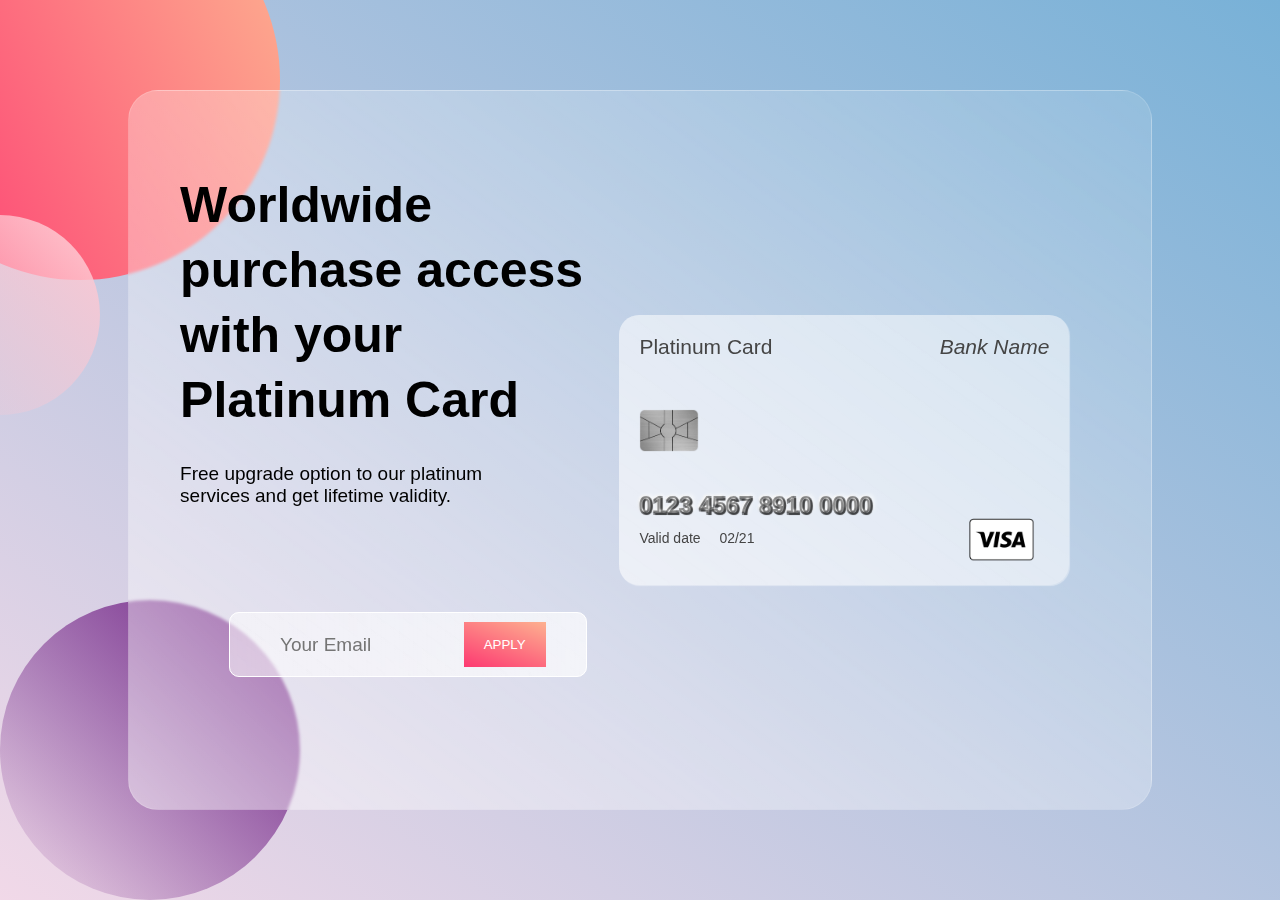
<file: index.html>
<!DOCTYPE html>
<html lang="en">

<head>
    <meta charset="UTF-8">
    <meta name="viewport" content="width=device-width, initial-scale=1.0">
    <title>Document</title>
    <link rel="stylesheet" href="style.css">
</head>

<body>
    <div class="glass">
        <div class="content">
            <div class="text">
                <h1>Worldwide purchase access with your Platinum Card</h1>
                <p>Free upgrade option to our platinum services
                    and get lifetime validity.</p>
            </div>
            <div class="input">
                <div class="txt">
                    <input type="text" placeholder="Your Email">
                </div>
                <div class="btn">
                    <button>Apply</button>
                </div>
            </div>
        </div>
        <div class="card">
            <div class="glass_card_front">
                <h2>Platinum Card</h2>
                <h3>Bank Name</h3>
                <div class="chip_name">
                    <img src="./img/chip.png" alt="chip"> 
                </div>

                <p class="card-number">0123 4567 8910 0000</p>
                <p class="valid">Valid date <span>02/21</span></p>
                <p>TechGoals</p>
                <img class="visa-logo" src="./img/visa-logo-black.png" alt="">

            </div>
            <div class="glass_card_back">
                <div class="blackbar"></div>
                <div class="cvctext">
                    <h5>Authorized Signature-not valid unless signed</h5>
                    <div class="whitebar"></div>
                    <div class="cvc">123</div>
                </div>
            </div>
        </div>
    </div>
        <div class="circle1"></div>
        <div class="circle2"></div>
        <div class="circle3"></div>



</body>

</html>
</file>
<file: style.css>
* {
    margin: 0;
    padding: 0;
    box-sizing: border-box;
}

html {
    font-family: 'lato', sans-serif;
    font-size: 62.5%;
}

body {
    display: flex;
    justify-content: center;
    align-items: center;
    min-height: 100vh;
    background: linear-gradient(to left bottom, rgba(120, 177, 215, 1), rgba(200, 102, 164, 0.25));
}

.glass {
    display: flex;
    position: relative;
    width: 80%;
    height: 80vh;
    background: linear-gradient(to left bottom, rgba(255, 255, 255, 0.12), rgba(255, 255, 255, 0.45));
    backdrop-filter: blur(5px);
    backdrop-filter: blur(1.5px);
    -webkit-backdrop-filter: blur(1.5px);
    border-radius: 30px;
    border: 1px solid rgba(255, 255, 255, 0.15);
    z-index: 2;
}

.content,
.card {
    display: flex;
    flex-direction: column;
    flex-basis: 50%;
    /* position: relative; */
}

.content {
    justify-content: space-around;
}

.text {
    /* border: 1px solid black; */
    margin: 5rem auto 0 auto;
    width: 80%;
}

.content h1 {
    font-size: 5rem;
    line-height: 65px;
    font-family: 'Segoe UI', sans-serif;
}

.content p {
    color: black;
    margin: 3rem 0;
    font-size: 1.9rem;
    width: 79%;
    font-family: 'Segoe UI', sans-serif;
}


.input {
    background: linear-gradient(to right, rgba(255, 255, 255, 0.2), rgba(255, 255, 255, 0.5));
    /* filter: hue-rotate(50deg); */
    backdrop-filter: blur(5px);
    display: flex;
    justify-content: space-between;
    align-items: center;
    border-radius: 10px;
    width: 70%;
    margin: 1rem 0 10rem 10rem;
    z-index: 1;
    height: 65px;
    border: 1px solid white;
}


.input .txt input {
    line-height: 65px;
    background: transparent;
    outline: none;
    border: none;
    margin: 0 0 0 5rem;
    color: black;
    width: 70%;
    font-size: 1.9rem;
}

.btn button {
    position: relative;
    padding: 15px 20px;
    /*background: #7BBDBF;*/
    background: linear-gradient( 
        20deg
         , #FD3971, #FDB190);;
    text-transform: uppercase;
    color: white;
    outline: none;
    border: 0;
    margin-right: 4rem;
    cursor: pointer;

}

.btn button::after {
    content: '';
    display: block;
    position: absolute;
    width: 0%;
    height: 2px;
    background: rgb(247, 0, 0);
    bottom: 0;
    left: 0;
    transition: .3s;
}

.btn button:hover::after {
    width: 100%;
}

.card {
    position: relative;
}

.glass_card_front {
    background: rgba(255, 255, 255, 0.4);
    border-radius: 20px;
    backdrop-filter: blur(3px);
    box-shadow: 1px 1px 1px 0 rgba(255, 255, 255, 0.4);
    position: absolute;
    width: 45rem;
    height: 27rem;
    top: 50%;
    left: 40%;
    transform: translate(-50%, -50%);
    z-index: 1;
    transform-style: preserve-3d;
    transition: 1s;
    backface-visibility: hidden;
}

.glass_card_front h2 {
    font-size: 2.1rem;
    margin: 2rem;
    font-weight: lighter;
    color: #454545;
}
.glass_card_front h3 {
    position: absolute;
    top: 0px;
    right: 0px;
    font-size: 2.1rem;
    font-style: italic;
    margin: 2rem;
    font-weight: lighter;
    color: #454545;   
}

.glass_card_front .chip_name {
    display: flex;
    align-items: center;
}

.glass_card_front img {
    margin: 3rem 2rem;
    width: 6rem;
}
.glass_card_front .visa-logo{
    width: 10rem;
    position: absolute;
    right: 0;
    bottom: -35px
}

.glass_card_front span {
    display: block;
    color: #454545;
    left: 100px;
    position: absolute;
}

.glass_card_front p {
    display: flex;
    justify-content: space-between;
    margin: 1rem 2rem;
    font-size: 24px;
    color: transparent;
    font-weight: 600;
}
.card-number{
    text-shadow: -2px -2px 2px rgb(255 255 255), 1px 1px 1px rgb(0 0 0 / 53%), 2px -2px 4px rgb(255 255 255), -1px -1px 2px rgb(0 0 0 / 53%), -1px -1px 1px rgb(0 0 0 / 30%);
    -webkit-text-stroke: 2px rgba(0,0,0,0.4);
}
.glass_card_front .valid {
    display: flex;
    justify-content: space-between;
    margin: 1rem 2rem;
    font-size: 14px;
    color: #454545;
    font-weight: lighter;
}
.card:hover .glass_card_front{
    transform: rotateY(180deg);
}
.card .glass_card_back{
    transform: rotateY(180deg);
}
.card:hover .glass_card_back{
    transform: rotateY(360deg);
}
.glass_card_back {
    background: rgba(255, 255, 255, 0.4);
    border-radius: 20px;
    backdrop-filter: blur(3px);
    box-shadow: 1px 1px 1px 0 rgba(255, 255, 255, 0.4);
    position: absolute;
    width: 45rem;
    height: 27rem;
    top: 22%;
    left: 1%;
    z-index: 1;
    /*transform-style: preserve-3d;*/
    transition: 1s;
    backface-visibility: hidden;
}
.glass_card_back .blackbar{
    position: absolute;
    top: 40px;
    width: 100%;
    height: 60px;
    background: #454545;
}
.glass_card_back .cvctext{
    position: absolute;
    top: 120px;
    left: 30px;
}
.glass_card_back .cvctext h5{
    color: #454545;
    font-weight: 400;
    font-size: 12px;
    text-transform: uppercase;
    letter-spacing: 2px;
}

.glass_card_back .cvctext .whitebar{
    position: relative;
    width: 400px;
    height: 40px;
    background: #f6f0e9;
    margin-top: 5px;
}
.glass_card_back .cvctext .cvc{
    position: relative;
    background: #fff;
    color: #111;
    width: 50px;
    height: 30px;
    font-weight: 600px;
    letter-spacing: 3px;
    display: flex;
    justify-content: center;
    align-items: center;
    top: -35px;
    left: 367px;
}


.circle1,
.circle2,
.circle3 {
    position: absolute;
}


.circle1 {
    top: 0%;
    left: 0%;
    transform: translate(-30%, -30%) rotate(45deg);
    /*background: white;*/
    /*background: linear-gradient( 
        to right bottom, 
        rgba(255, 255, 255, 0.8),
        transparent);*/
    background: linear-gradient(
            20deg
            , #FD3971, #FDB190);
    height: 40rem;
    width: 40rem;
    position: absolute;
    border-radius: 50%;
    z-index: 1;
}
.circle1{
    animation: MoveUpDown 5s linear infinite;
    position: absolute;
    left: 0;
    bottom: 0;
}
@keyframes MoveUpDown {
    0%, 100% {
        transform: translateY(0);
    }
    50% {
        transform: translateY(-100px);
    }
}

.circle2 {
    left: 110px;
    bottom: -110px;
    background: linear-gradient(to bottom left, #6F1B82, transparent);
    height: 30rem;
    width: 30rem;
    position: absolute;
    border-radius: 50%;
    z-index: 1;
}
.circle2{
    animation: MoveUpDown2 5s linear infinite;
    position: absolute;
    left: 0;
    bottom: 0;
}
@keyframes MoveUpDown2 {
    0%, 100% {
        transform: translateX(0);
    }
    50% {
        transform: translateX(300px);
    }
}

.circle3 {
    top: 35%;
    left: 83%;
    transform: translate(-50%, -50%);
    background: linear-gradient(to bottom left, #FEC8D2, transparent);
    height: 20rem;
    width: 20rem;
    position: absolute;
    border-radius: 50%;
    z-index: 1;
    
}
.circle3{
    animation: MoveUpDown3 5s linear infinite;
    position: absolute;
    left: 0;
    bottom: 0;
}
@keyframes MoveUpDown3 {
    0%, 100% {
        transform: translateX,translateY(35%);
    }
    50% {
        transform: translateY(100px);
    }
}
@media (min-width: 1921px) {
    .circle2 img {
        width: 20rem;
    }
}
</file>
